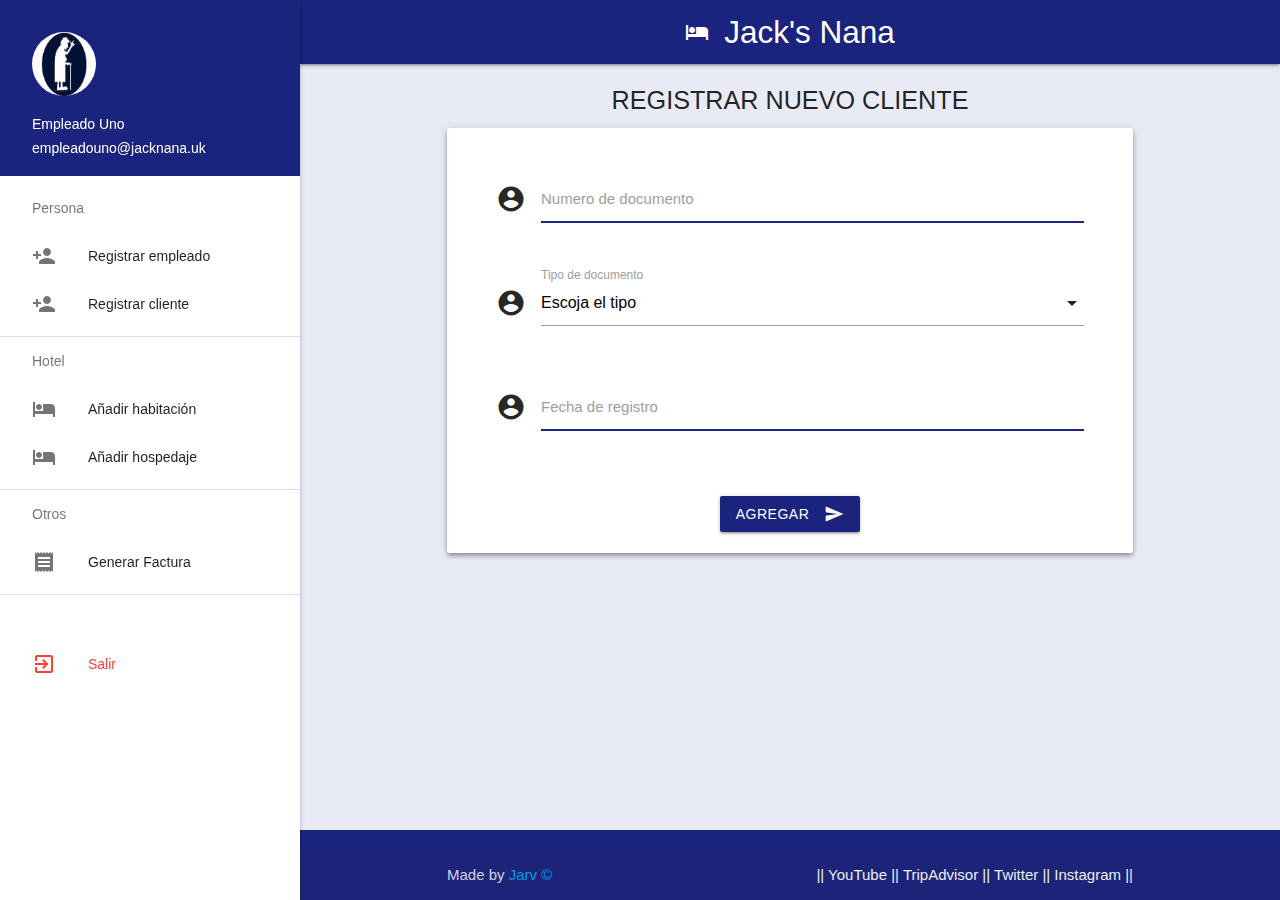
<file: pages/addcliente.html>
<!DOCTYPE html>
<html lang="en">

<head>
    <meta charset="UTF-8">
    <meta http-equiv="Content-Type" content="text/html; charset=UTF-8" />
    <meta name="viewport" content="width=device-width, initial-scale=1.0">
    <meta http-equiv="X-UA-Compatible" content="ie=edge">
    <title>Hotel & Resort | Jack's Nana</title>
    <link rel="shortcut icon" href="https://img.icons8.com/ultraviolet/40/000000/old-woman.png" type="imagex-icon">
    <!--Import Google Icon Font-->
    <link href="https://fonts.googleapis.com/icon?family=Material+Icons" rel="stylesheet">
    <!-- Compiled and minified CSS -->
    <link rel="stylesheet" href="https://cdnjs.cloudflare.com/ajax/libs/materialize/1.0.0/css/materialize.min.css">
    <!--NUESTRO CSS-->
    <link rel="stylesheet" href="/css/style.css">
    <!--JQUERY-->
    <script src="https://ajax.googleapis.com/ajax/libs/jquery/3.4.1/jquery.min.js"></script>
</head>

<body>

    <!--ENCABEZADO-->
    <header id="cabeza-admin">
        <nav class="indigo darken-4" role="navigation">
            <div class="nav-wrapper">
                <a href="" class="brand-logo center truncate"><i class="material-icons">hotel</i>Jack's
                    Nana</a>
                <ul class="right hide-on-med-and-down">

                </ul>
                <a href="/index.html" class="sidenav-trigger right"><i
                        class="material-icons">supervised_user_circle</i></a>
                <a href="#" data-target="sidenav-1" class="left sidenav-trigger hide-on-medium-and-up"><i
                        class="material-icons">menu</i></a>
            </div>
        </nav>
    </header>
    <!--PANEL DE OPCIONES-->
    <ul id="sidenav-1" class="sidenav sidenav-fixed ">
        <li>
            <div class="user-view indigo darken-4">
                <div class="background">
                    <img src="/resources/logo.jpg">
                </div>
                <a href="#user"><img class="circle" src="/resources/logo.jpg"></a>
                <a href="#name"><span class="white-text name">Empleado Uno</span></a>
                <a href="#email"><span class="white-text email">empleadouno@jacknana.uk</span></a>
            </div>
        </li>
        <li><a class="subheader">Persona</a></li>
        <li><a class="waves-effect" href="addempleado.html"><i class="material-icons">person_add</i>Registrar
                empleado</a></li>
        <li><a class="waves-effect" href="addcliente.html"><i class="material-icons">person_add</i>Registrar cliente</a></li>
        <li>
            <div class="divider"></div>
        </li>
        <li><a class="subheader">Hotel</a></li>
        <li><a class="waves-effect" href="#!"><i class="material-icons">hotel</i>Añadir habitación</a></li>
        <li><a class="waves-effect" href="#!"><i class="material-icons">hotel</i>Añadir hospedaje</a></li>
        <li>
            <div class="divider"></div>
        </li>
        <li><a class="subheader">Otros</a></li>
        <li><a class="waves-effect" href="#!"><i class="material-icons">receipt</i>Generar Factura</a></li>
        <li>
            <div class="divider"></div>
        </li>
        <br><br>
        <li><a class="waves-effect red-text" href="#!"><i class="material-icons red-text">exit_to_app</i>Salir</a></li>

    </ul>

    <!--FORMULARIO-->
    <main id="main_admin">
        <h4 class="flow-text center">REGISTRAR NUEVO CLIENTE</h4>
        <div class="container">
            <div class="z-depth-2 card-panel"
                style="padding: 32px 48px 0px 48px; border: 1px solid rgb(255, 255, 255);">
                <form class="col s12">
                    <div class="row">
                        <div class="input-field col s12">
                            <i class="material-icons prefix">account_circle</i>
                            <input name="numdocpersona" id="first_name" type="number" class="validate" required>
                            <label for="first_name">Numero de documento</label>
                        </div>
                    </div>
                    <div class="row">
                        <div class="input-field col s12">
                            <i class="material-icons prefix">account_circle</i>
                            <select name="tipodocum">
                                <option value="" disabled selected>Escoja el tipo</option>
                                <option value="1">Option 1</option>
                                <option value="2">Option 2</option>
                                <option value="3">Option 3</option>
                            </select>
                            <label>Tipo de documento</label>
                        </div>
                    </div>
                    
                    <div class="row">
                        <div class="input-field col s12">
                            <i class="material-icons prefix">account_circle</i>
                            <input name="fechareg" type="text" class="datepicker">
                            <label for="fechareg">Fecha de registro</label>
                        </div>
                    </div>
                    <br>
                    <div class="row center">
                        <button class="btn waves-effect waves-light indigo darken-4 " type="submit" name="action">agregar
                            <i class="material-icons right">send</i>
                        </button>
                    </div>
                </form>
            </div>

        </div>

    </main>

    <!--PIE DE PAGINA-->
    <footer class="page-footer indigo darken-4" id="pie-admin">
        <div class="container">

        </div>
        <div class="footer-copyright">
            <div class="container">
                Made by <a class="gray-text text-lighten-3" href="https://github.com/JesusRed">Jarv © </a>
                <a class="grey-text text-lighten-3 right" href="https://instagram.com/?hl=es-la">| Instagram ||</a>
                <a class="grey-text text-lighten-3 right" href="https://twitter.com">| Twitter |</a>
                <a class="grey-text text-lighten-3 right" href="https://www.tripadvisor.co/">| TripAdvisor |</a>
                <a class="grey-text text-lighten-3 right" href="https://www.youtube.com/feed/subscriptions">|| YouTube
                    |</a>
            </div>
        </div>
    </footer>

    <!--JQUERY-->
    <script src="https://ajax.googleapis.com/ajax/libs/jquery/3.4.1/jquery.min.js"></script>
    <!-- Compiled and minified JavaScript -->
    <script src="https://cdnjs.cloudflare.com/ajax/libs/materialize/1.0.0/js/materialize.min.js"></script>
    <!--NUESTRO JS-->
    <script src="/js/init.js"></script>
</body>

</html>
</file>
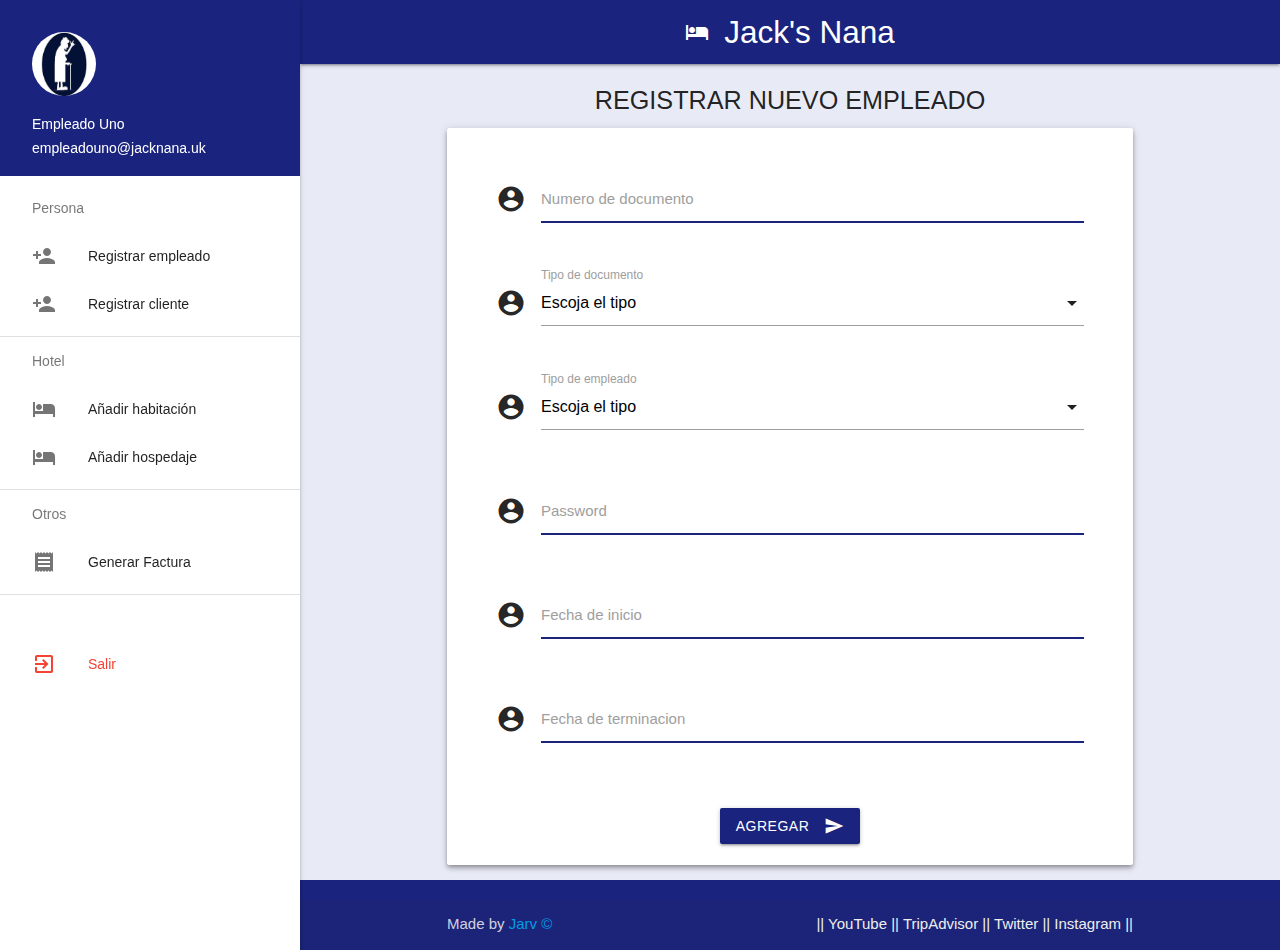
<file: pages/addempleado.html>
<!DOCTYPE html>
<html lang="en">

<head>
    <meta charset="UTF-8">
    <meta http-equiv="Content-Type" content="text/html; charset=UTF-8" />
    <meta name="viewport" content="width=device-width, initial-scale=1.0">
    <meta http-equiv="X-UA-Compatible" content="ie=edge">
    <title>Hotel & Resort | Jack's Nana</title>
    <link rel="shortcut icon" href="https://img.icons8.com/ultraviolet/40/000000/old-woman.png" type="imagex-icon">
    <!--Import Google Icon Font-->
    <link href="https://fonts.googleapis.com/icon?family=Material+Icons" rel="stylesheet">
    <!-- Compiled and minified CSS -->
    <link rel="stylesheet" href="https://cdnjs.cloudflare.com/ajax/libs/materialize/1.0.0/css/materialize.min.css">
    <!--NUESTRO CSS-->
    <link rel="stylesheet" href="/css/style.css">
    <!--JQUERY-->
    <script src="https://ajax.googleapis.com/ajax/libs/jquery/3.4.1/jquery.min.js"></script>
</head>

<body>

    <!--ENCABEZADO-->
    <header id="cabeza-admin">
        <nav class="indigo darken-4" role="navigation">
            <div class="nav-wrapper">
                <a href="" class="brand-logo center truncate"><i class="material-icons">hotel</i>Jack's
                    Nana</a>
                <ul class="right hide-on-med-and-down">

                </ul>
                <a href="/index.html" class="sidenav-trigger right"><i
                        class="material-icons">supervised_user_circle</i></a>
                <a href="#" data-target="sidenav-1" class="left sidenav-trigger hide-on-medium-and-up"><i
                        class="material-icons">menu</i></a>
            </div>
        </nav>
    </header>
    <!--PANEL DE OPCIONES-->
    <ul id="sidenav-1" class="sidenav sidenav-fixed ">
        <li>
            <div class="user-view indigo darken-4">
                <div class="background">
                    <img src="/resources/logo.jpg">
                </div>
                <a href="#user"><img class="circle" src="/resources/logo.jpg"></a>
                <a href="#name"><span class="white-text name">Empleado Uno</span></a>
                <a href="#email"><span class="white-text email">empleadouno@jacknana.uk</span></a>
            </div>
        </li>
        <li><a class="subheader">Persona</a></li>
        <li><a class="waves-effect" href="addempleado.html"><i class="material-icons">person_add</i>Registrar
                empleado</a></li>
        <li><a class="waves-effect" href="addcliente.html"><i class="material-icons">person_add</i>Registrar cliente</a>
        </li>
        <li>
            <div class="divider"></div>
        </li>
        <li><a class="subheader">Hotel</a></li>
        <li><a class="waves-effect" href="addhabita.html"><i class="material-icons">hotel</i>Añadir habitación</a></li>
        <li><a class="waves-effect" href="addhosped.html"><i class="material-icons">hotel</i>Añadir hospedaje</a></li>
        <li>
            <div class="divider"></div>
        </li>
        <li><a class="subheader">Otros</a></li>
        <li><a class="waves-effect" href="factura.html"><i class="material-icons">receipt</i>Generar Factura</a></li>
        <li>
            <div class="divider"></div>
        </li>
        <br><br>
        <li><a class="waves-effect red-text" href="/index.html"><i
                    class="material-icons red-text">exit_to_app</i>Salir</a></li>
    </ul>

    <!--FORMULARIO-->
    <main id="main_admin">
        <h4 class="flow-text center">REGISTRAR NUEVO EMPLEADO</h4>
        <div class="container">
            <div class="z-depth-2 card-panel"
                style="padding: 32px 48px 0px 48px; border: 1px solid rgb(255, 255, 255);">
                <form class="col s12">
                    <div class="row">
                        <div class="input-field col s12">
                            <i class="material-icons prefix">account_circle</i>
                            <input name="numdocpersona" type="number" class="validate" required>
                            <label for="numdocum">Numero de documento</label>
                        </div>
                    </div>
                    <div class="row">
                        <div class="input-field col s12">
                            <i class="material-icons prefix">account_circle</i>
                            <select name="tipodocum">
                                <option value="" disabled selected>Escoja el tipo</option>
                                <option value="1">Option 1</option>
                                <option value="2">Option 2</option>
                                <option value="3">Option 3</option>
                            </select>
                            <label>Tipo de documento</label>
                        </div>
                    </div>
                    <div class="row">
                        <div class="input-field col s12">
                            <i class="material-icons prefix">account_circle</i>
                            <select name="tipoemple">
                                <option value="" disabled selected>Escoja el tipo</option>
                                <option value="1">Option 1</option>
                                <option value="2">Option 2</option>
                                <option value="3">Option 3</option>
                            </select>
                            <label>Tipo de empleado</label>
                        </div>
                    </div>
                    <div class="row">
                        <div class="input-field col s12">
                            <i class="material-icons prefix">account_circle</i>
                            <input name="contrasena" type="password" class="validate" required>
                            <label for="contrasena">Password</label>
                        </div>
                    </div>
                    <div class="row">
                        <div class="input-field col s12">
                            <i class="material-icons prefix">account_circle</i>
                            <input name="fechaini" type="text" class="datepicker">
                            <label for="fechaini">Fecha de inicio</label>
                        </div>
                    </div>
                    <div class="row">
                        <div class="input-field col s12">
                            <i class="material-icons prefix">account_circle</i>
                            <input name="fechafin" type="text" class="datepicker">
                            <label for="fechafin">Fecha de terminacion</label>
                        </div>
                    </div>
                    <br>
                    <div class="row center">
                        <button class="btn waves-effect waves-light indigo darken-4 " type="submit"
                            name="action">agregar
                            <i class="material-icons right">send</i>
                        </button>
                    </div>
                </form>
            </div>

        </div>

    </main>

    <!--PIE DE PAGINA-->
    <footer class="page-footer indigo darken-4" id="pie-admin">
        <div class="container">

        </div>
        <div class="footer-copyright">
            <div class="container">
                Made by <a class="gray-text text-lighten-3" href="https://github.com/JesusRed">Jarv © </a>
                <a class="grey-text text-lighten-3 right" href="https://instagram.com/?hl=es-la">| Instagram ||</a>
                <a class="grey-text text-lighten-3 right" href="https://twitter.com">| Twitter |</a>
                <a class="grey-text text-lighten-3 right" href="https://www.tripadvisor.co/">| TripAdvisor |</a>
                <a class="grey-text text-lighten-3 right" href="https://www.youtube.com/feed/subscriptions">|| YouTube
                    |</a>
            </div>
        </div>
    </footer>

    <!--JQUERY-->
    <script src="https://ajax.googleapis.com/ajax/libs/jquery/3.4.1/jquery.min.js"></script>
    <!-- Compiled and minified JavaScript -->
    <script src="https://cdnjs.cloudflare.com/ajax/libs/materialize/1.0.0/js/materialize.min.js"></script>
    <!--NUESTRO JS-->
    <script src="/js/init.js"></script>
</body>

</html>
</file>
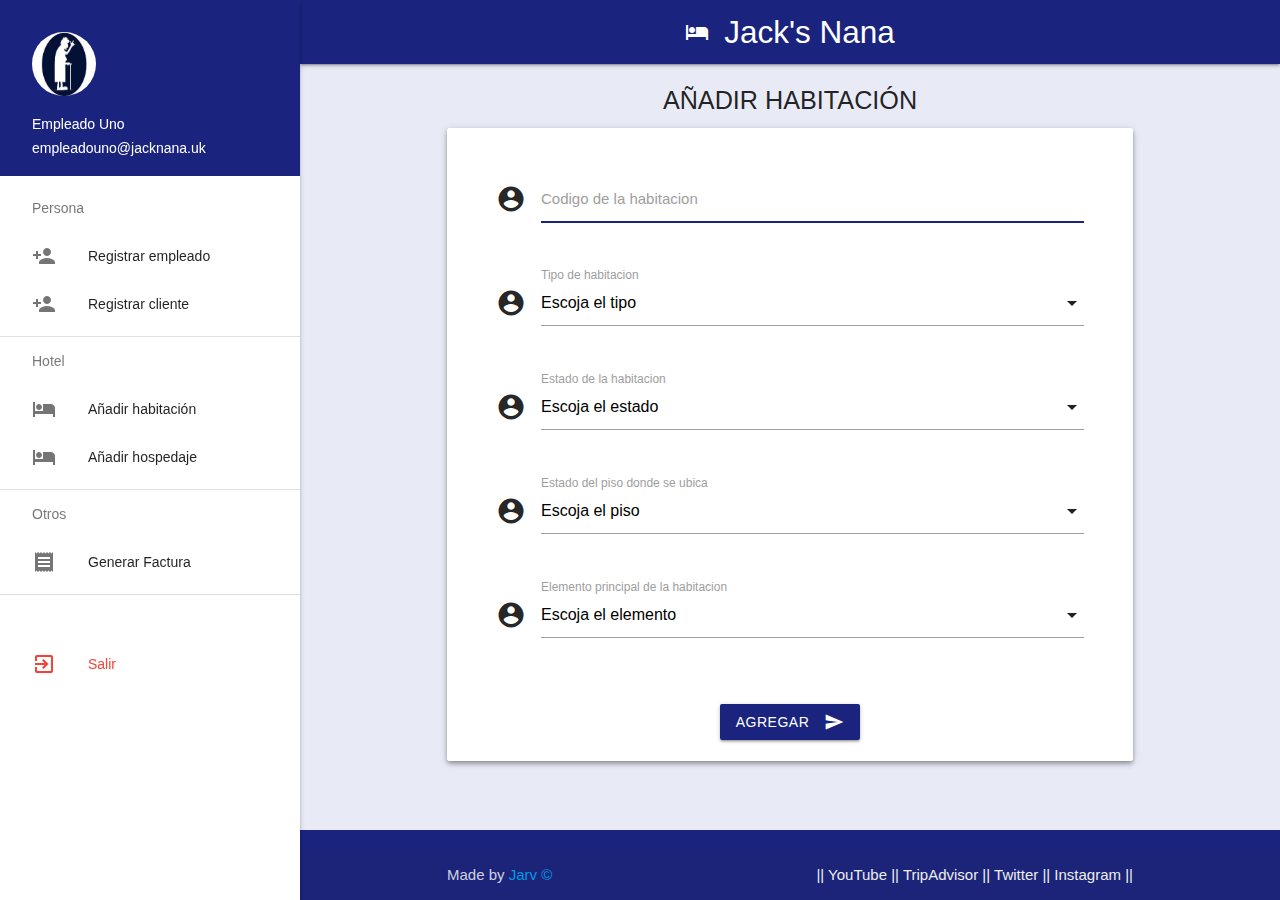
<file: pages/addhabita.html>
<!DOCTYPE html>
<html lang="en">

<head>
    <meta charset="UTF-8">
    <meta http-equiv="Content-Type" content="text/html; charset=UTF-8" />
    <meta name="viewport" content="width=device-width, initial-scale=1.0">
    <meta http-equiv="X-UA-Compatible" content="ie=edge">
    <title>Hotel & Resort | Jack's Nana</title>
    <link rel="shortcut icon" href="https://img.icons8.com/ultraviolet/40/000000/old-woman.png" type="imagex-icon">
    <!--Import Google Icon Font-->
    <link href="https://fonts.googleapis.com/icon?family=Material+Icons" rel="stylesheet">
    <!-- Compiled and minified CSS -->
    <link rel="stylesheet" href="https://cdnjs.cloudflare.com/ajax/libs/materialize/1.0.0/css/materialize.min.css">
    <!--NUESTRO CSS-->
    <link rel="stylesheet" href="/css/style.css">
    <!--JQUERY-->
    <script src="https://ajax.googleapis.com/ajax/libs/jquery/3.4.1/jquery.min.js"></script>
</head>

<body>

    <!--ENCABEZADO-->
    <header id="cabeza-admin">
        <nav class="indigo darken-4" role="navigation">
            <div class="nav-wrapper">
                <a href="" class="brand-logo center truncate"><i class="material-icons">hotel</i>Jack's
                    Nana</a>
                <ul class="right hide-on-med-and-down">

                </ul>
                <a href="/index.html" class="sidenav-trigger right"><i
                        class="material-icons">supervised_user_circle</i></a>
                <a href="#" data-target="sidenav-1" class="left sidenav-trigger hide-on-medium-and-up"><i
                        class="material-icons">menu</i></a>
            </div>
        </nav>
    </header>
    <!--PANEL DE OPCIONES-->
    <ul id="sidenav-1" class="sidenav sidenav-fixed ">
        <li>
            <div class="user-view indigo darken-4">
                <div class="background">
                    <img src="/resources/logo.jpg">
                </div>
                <a href="#user"><img class="circle" src="/resources/logo.jpg"></a>
                <a href="#name"><span class="white-text name">Empleado Uno</span></a>
                <a href="#email"><span class="white-text email">empleadouno@jacknana.uk</span></a>
            </div>
        </li>
        <li><a class="subheader">Persona</a></li>
        <li><a class="waves-effect" href="addempleado.html"><i class="material-icons">person_add</i>Registrar
                empleado</a></li>
        <li><a class="waves-effect" href="addcliente.html"><i class="material-icons">person_add</i>Registrar cliente</a>
        </li>
        <li>
            <div class="divider"></div>
        </li>
        <li><a class="subheader">Hotel</a></li>
        <li><a class="waves-effect" href="addhabita.html"><i class="material-icons">hotel</i>Añadir habitación</a></li>
        <li><a class="waves-effect" href="addhosped.html"><i class="material-icons">hotel</i>Añadir hospedaje</a></li>
        <li>
            <div class="divider"></div>
        </li>
        <li><a class="subheader">Otros</a></li>
        <li><a class="waves-effect" href="factura.html"><i class="material-icons">receipt</i>Generar Factura</a></li>
        <li>
            <div class="divider"></div>
        </li>
        <br><br>
        <li><a class="waves-effect red-text" href="/index.html"><i
                    class="material-icons red-text">exit_to_app</i>Salir</a></li>

    </ul>

    <!--FORMULARIO-->
    <main id="main_admin">
        <h4 class="flow-text center">AÑADIR HABITACIÓN</h4>
        <div class="container">
            <div class="z-depth-2 card-panel"
                style="padding: 32px 48px 0px 48px; border: 1px solid rgb(255, 255, 255);">
                <form class="col s12">
                    <div class="row">
                        <div class="input-field col s12">
                            <i class="material-icons prefix">account_circle</i>
                            <input name="idhabit" type="text" class="validate" required>
                            <label for="idhabit">Codigo de la habitacion</label>
                        </div>
                    </div>
                    <div class="row">
                        <div class="input-field col s12">
                            <i class="material-icons prefix">account_circle</i>
                            <select name="tipohabit">
                                <option value="" disabled selected>Escoja el tipo</option>
                                <option value="1">Option 1</option>
                                <option value="2">Option 2</option>
                                <option value="3">Option 3</option>
                            </select>
                            <label>Tipo de habitacion</label>
                        </div>
                    </div>
                    <div class="row">
                        <div class="input-field col s12">
                            <i class="material-icons prefix">account_circle</i>
                            <select name="estadohabi">
                                <option value="" disabled selected>Escoja el estado</option>
                                <option value="1">Option 1</option>
                                <option value="2">Option 2</option>
                                <option value="3">Option 3</option>
                            </select>
                            <label>Estado de la habitacion</label>
                        </div>
                    </div>
                    <div class="row">
                        <div class="input-field col s12">
                            <i class="material-icons prefix">account_circle</i>
                            <select name="piso">
                                <option value="" disabled selected>Escoja el piso</option>
                                <option value="1">Option 1</option>
                                <option value="2">Option 2</option>
                                <option value="3">Option 3</option>
                            </select>
                            <label>Estado del piso donde se ubica</label>
                        </div>
                    </div>
                    <div class="row">
                        <div class="input-field col s12">
                            <i class="material-icons prefix">account_circle</i>
                            <select name="idelemento">
                                <option value="" disabled selected>Escoja el elemento</option>
                                <option value="1">Option 1</option>
                                <option value="2">Option 2</option>
                                <option value="3">Option 3</option>
                            </select>
                            <label>Elemento principal de la habitacion</label>
                        </div>
                    </div>
                    <br>
                    <div class="row center">
                        <button class="btn waves-effect waves-light indigo darken-4 " type="submit"
                            name="action">agregar
                            <i class="material-icons right">send</i>
                        </button>
                    </div>
                </form>
            </div>

        </div>

    </main>

    <!--PIE DE PAGINA-->
    <footer class="page-footer indigo darken-4" id="pie-admin">
        <div class="container">

        </div>
        <div class="footer-copyright">
            <div class="container">
                Made by <a class="gray-text text-lighten-3" href="https://github.com/JesusRed">Jarv © </a>
                <a class="grey-text text-lighten-3 right" href="https://instagram.com/?hl=es-la">| Instagram ||</a>
                <a class="grey-text text-lighten-3 right" href="https://twitter.com">| Twitter |</a>
                <a class="grey-text text-lighten-3 right" href="https://www.tripadvisor.co/">| TripAdvisor |</a>
                <a class="grey-text text-lighten-3 right" href="https://www.youtube.com/feed/subscriptions">|| YouTube
                    |</a>
            </div>
        </div>
    </footer>

    <!--JQUERY-->
    <script src="https://ajax.googleapis.com/ajax/libs/jquery/3.4.1/jquery.min.js"></script>
    <!-- Compiled and minified JavaScript -->
    <script src="https://cdnjs.cloudflare.com/ajax/libs/materialize/1.0.0/js/materialize.min.js"></script>
    <!--NUESTRO JS-->
    <script src="/js/init.js"></script>
</body>

</html>
</file>
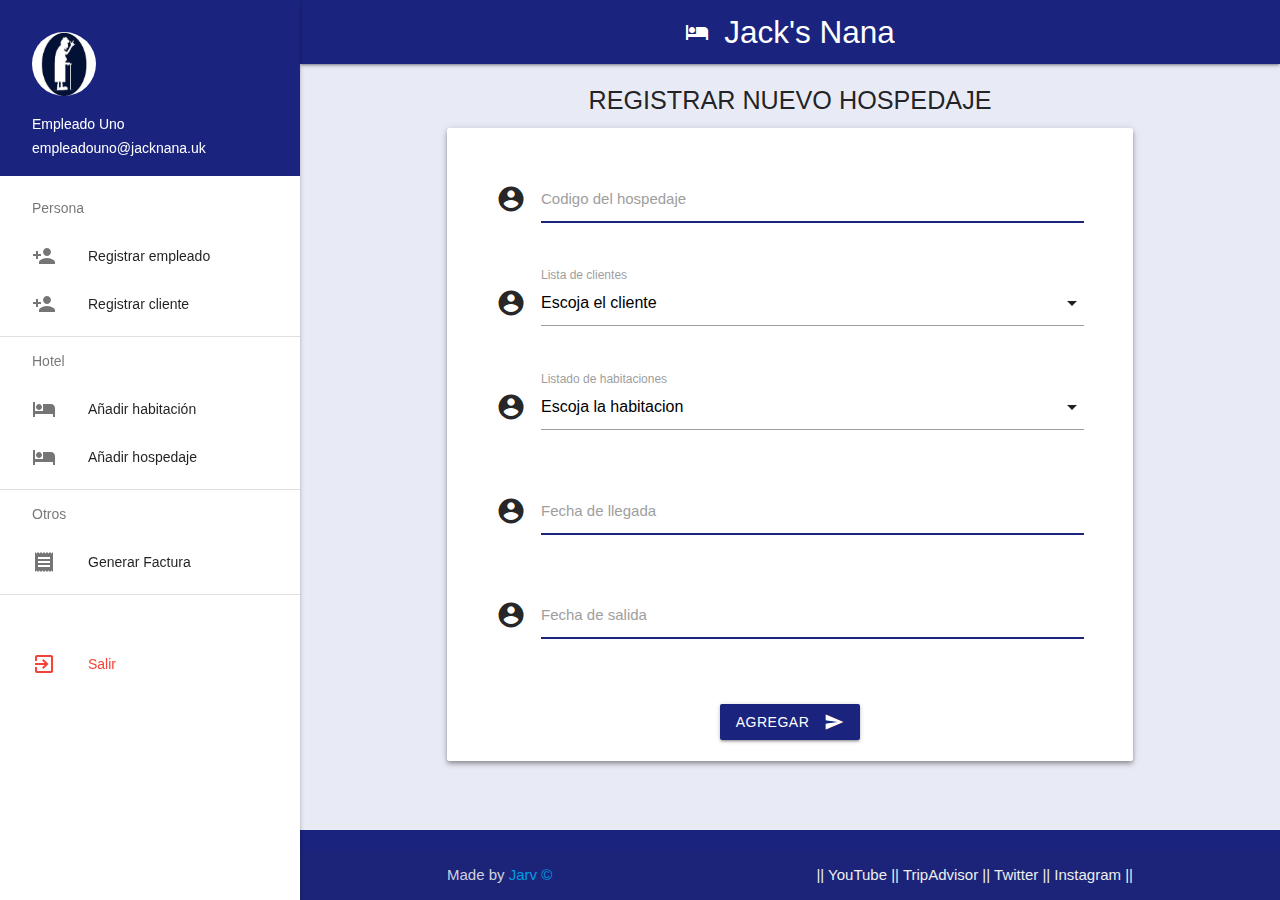
<file: pages/addhosped.html>
<!DOCTYPE html>
<html lang="en">

<head>
    <meta charset="UTF-8">
    <meta http-equiv="Content-Type" content="text/html; charset=UTF-8" />
    <meta name="viewport" content="width=device-width, initial-scale=1.0">
    <meta http-equiv="X-UA-Compatible" content="ie=edge">
    <title>Hotel & Resort | Jack's Nana</title>
    <link rel="shortcut icon" href="https://img.icons8.com/ultraviolet/40/000000/old-woman.png" type="imagex-icon">
    <!--Import Google Icon Font-->
    <link href="https://fonts.googleapis.com/icon?family=Material+Icons" rel="stylesheet">
    <!-- Compiled and minified CSS -->
    <link rel="stylesheet" href="https://cdnjs.cloudflare.com/ajax/libs/materialize/1.0.0/css/materialize.min.css">
    <!--NUESTRO CSS-->
    <link rel="stylesheet" href="/css/style.css">
    <!--JQUERY-->
    <script src="https://ajax.googleapis.com/ajax/libs/jquery/3.4.1/jquery.min.js"></script>
</head>

<body>

    <!--ENCABEZADO-->
    <header id="cabeza-admin">
        <nav class="indigo darken-4" role="navigation">
            <div class="nav-wrapper">
                <a href="" class="brand-logo center truncate"><i class="material-icons">hotel</i>Jack's
                    Nana</a>
                <ul class="right hide-on-med-and-down">

                </ul>
                <a href="/index.html" class="sidenav-trigger right"><i
                        class="material-icons">supervised_user_circle</i></a>
                <a href="#" data-target="sidenav-1" class="left sidenav-trigger hide-on-medium-and-up"><i
                        class="material-icons">menu</i></a>
            </div>
        </nav>
    </header>
    <!--PANEL DE OPCIONES-->
    <ul id="sidenav-1" class="sidenav sidenav-fixed ">
        <li>
            <div class="user-view indigo darken-4">
                <div class="background">
                    <img src="/resources/logo.jpg">
                </div>
                <a href="#user"><img class="circle" src="/resources/logo.jpg"></a>
                <a href="#name"><span class="white-text name">Empleado Uno</span></a>
                <a href="#email"><span class="white-text email">empleadouno@jacknana.uk</span></a>
            </div>
        </li>
        <li><a class="subheader">Persona</a></li>
        <li><a class="waves-effect" href="addempleado.html"><i class="material-icons">person_add</i>Registrar
                empleado</a></li>
        <li><a class="waves-effect" href="addcliente.html"><i class="material-icons">person_add</i>Registrar cliente</a>
        </li>
        <li>
            <div class="divider"></div>
        </li>
        <li><a class="subheader">Hotel</a></li>
        <li><a class="waves-effect" href="addhabita.html"><i class="material-icons">hotel</i>Añadir habitación</a></li>
        <li><a class="waves-effect" href="addhosped.html"><i class="material-icons">hotel</i>Añadir hospedaje</a></li>
        <li>
            <div class="divider"></div>
        </li>
        <li><a class="subheader">Otros</a></li>
        <li><a class="waves-effect" href="factura.html"><i class="material-icons">receipt</i>Generar Factura</a></li>
        <li>
            <div class="divider"></div>
        </li>
        <br><br>
        <li><a class="waves-effect red-text" href="/index.html"><i
                    class="material-icons red-text">exit_to_app</i>Salir</a></li>

    </ul>

    <!--FORMULARIO-->
    <main id="main_admin">
        <h4 class="flow-text center">REGISTRAR NUEVO HOSPEDAJE</h4>
        <div class="container">
            <div class="z-depth-2 card-panel"
                style="padding: 32px 48px 0px 48px; border: 1px solid rgb(255, 255, 255);">
                <form class="col s12">
                    <div class="row">
                        <div class="input-field col s12">
                            <i class="material-icons prefix">account_circle</i>
                            <input name="idhosped" type="text" class="validate" required>
                            <label for="idhosped">Codigo del hospedaje</label>
                        </div>
                    </div>
                    <div class="row">
                        <div class="input-field col s12">
                            <i class="material-icons prefix">account_circle</i>
                            <select name="cliente">
                                <option value="" disabled selected>Escoja el cliente</option>
                                <option value="1">Option 1</option>
                                <option value="2">Option 2</option>
                                <option value="3">Option 3</option>
                            </select>
                            <label>Lista de clientes</label>
                        </div>
                    </div>
                    <div class="row">
                        <div class="input-field col s12">
                            <i class="material-icons prefix">account_circle</i>
                            <select name="estadohabi">
                                <option value="" disabled selected>Escoja la habitacion</option>
                                <option value="1">Option 1</option>
                                <option value="2">Option 2</option>
                                <option value="3">Option 3</option>
                            </select>
                            <label>Listado de habitaciones</label>
                        </div>
                    </div>
                    <div class="row">
                        <div class="input-field col s12">
                            <i class="material-icons prefix">account_circle</i>
                            <input name="fechaini" type="text" class="datepicker">
                            <label for="fechafin">Fecha de llegada</label>
                        </div>
                    </div>
                    <div class="row">
                        <div class="input-field col s12">
                            <i class="material-icons prefix">account_circle</i>
                            <input name="fechafin" type="text" class="datepicker">
                            <label for="fechafin">Fecha de salida</label>
                        </div>
                    </div>
                    <br>
                    <div class="row center">
                        <button class="btn waves-effect waves-light indigo darken-4 " type="submit"
                            name="action">agregar
                            <i class="material-icons right">send</i>
                        </button>
                    </div>
                </form>
            </div>

        </div>

    </main>

    <!--PIE DE PAGINA-->
    <footer class="page-footer indigo darken-4" id="pie-admin">
        <div class="container">

        </div>
        <div class="footer-copyright">
            <div class="container">
                Made by <a class="gray-text text-lighten-3" href="https://github.com/JesusRed">Jarv © </a>
                <a class="grey-text text-lighten-3 right" href="https://instagram.com/?hl=es-la">| Instagram ||</a>
                <a class="grey-text text-lighten-3 right" href="https://twitter.com">| Twitter |</a>
                <a class="grey-text text-lighten-3 right" href="https://www.tripadvisor.co/">| TripAdvisor |</a>
                <a class="grey-text text-lighten-3 right" href="https://www.youtube.com/feed/subscriptions">|| YouTube
                    |</a>
            </div>
        </div>
    </footer>

    <!--JQUERY-->
    <script src="https://ajax.googleapis.com/ajax/libs/jquery/3.4.1/jquery.min.js"></script>
    <!-- Compiled and minified JavaScript -->
    <script src="https://cdnjs.cloudflare.com/ajax/libs/materialize/1.0.0/js/materialize.min.js"></script>
    <!--NUESTRO JS-->
    <script src="/js/init.js"></script>
</body>

</html>
</file>
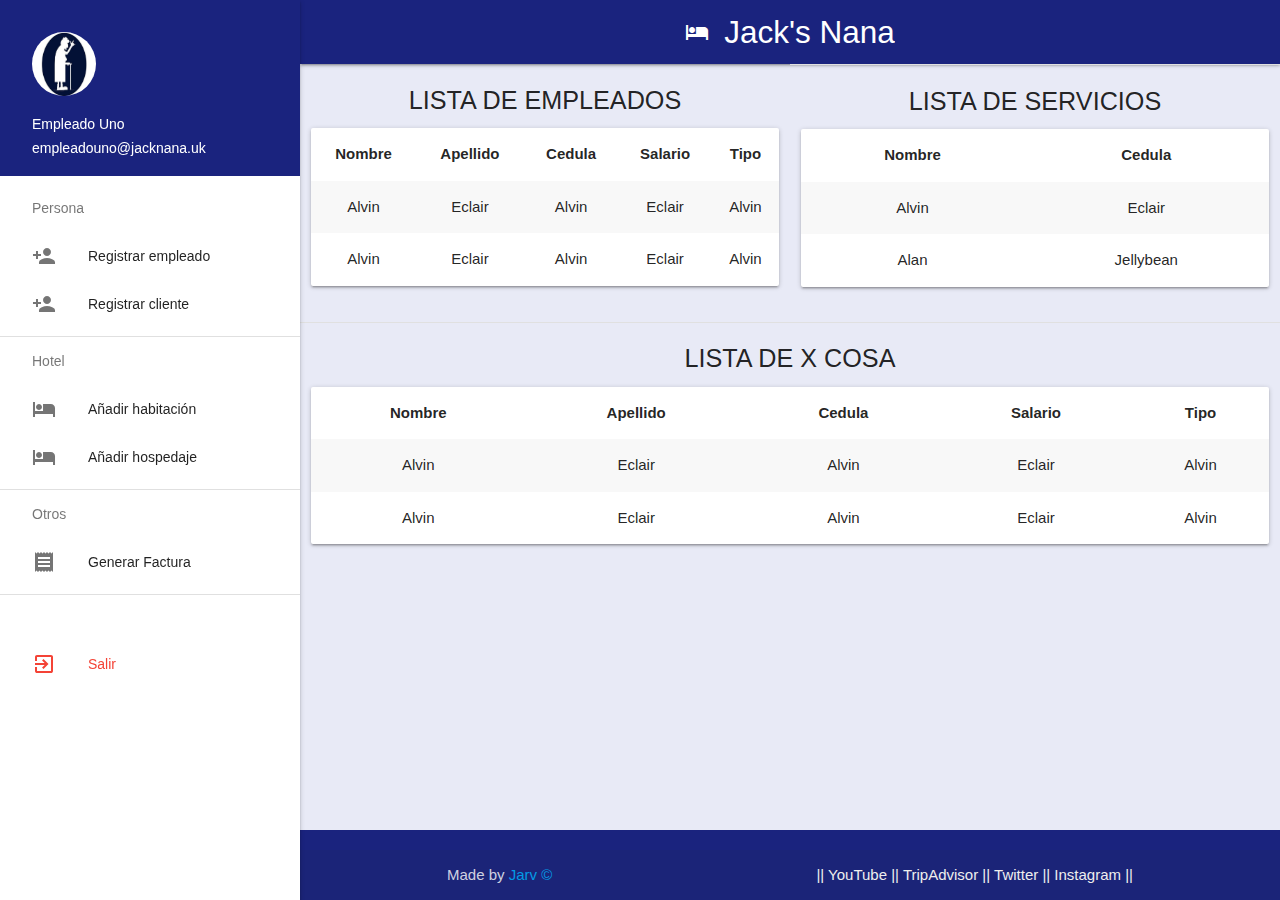
<file: pages/admin.html>
<!DOCTYPE html>
<html lang="en">

<head>
    <meta charset="UTF-8">
    <meta http-equiv="Content-Type" content="text/html; charset=UTF-8" />
    <meta name="viewport" content="width=device-width, initial-scale=1.0">
    <meta http-equiv="X-UA-Compatible" content="ie=edge">
    <title>Hotel & Resort | Jack's Nana</title>
    <link rel="shortcut icon" href="https://img.icons8.com/ultraviolet/40/000000/old-woman.png" type="imagex-icon">
    <!--Import Google Icon Font-->
    <link href="https://fonts.googleapis.com/icon?family=Material+Icons" rel="stylesheet">
    <!-- Compiled and minified CSS -->
    <link rel="stylesheet" href="https://cdnjs.cloudflare.com/ajax/libs/materialize/1.0.0/css/materialize.min.css">
    <!--NUESTRO CSS-->
    <link rel="stylesheet" href="/css/style.css">
    <!--JQUERY-->
    <script src="https://ajax.googleapis.com/ajax/libs/jquery/3.4.1/jquery.min.js"></script>
</head>

<body>

    <!--ENCABEZADO-->
    <header id="cabeza-admin">
        <nav class="indigo darken-4" role="navigation">
            <div class="nav-wrapper">
                <a href="" class="brand-logo center truncate"><i class="material-icons">hotel</i>Jack's
                    Nana</a>
                <ul class="right hide-on-med-and-down">

                </ul>
                <a href="/index.html" class="sidenav-trigger right"><i
                        class="material-icons">supervised_user_circle</i></a>
                <a href="#" data-target="sidenav-1" class="left sidenav-trigger hide-on-medium-and-up"><i
                        class="material-icons">menu</i></a>
            </div>
        </nav>
    </header>
    <!--PANEL DE OPCIONES-->
    <ul id="sidenav-1" class="sidenav sidenav-fixed ">
        <li>
            <div class="user-view indigo darken-4">
                <div class="background">
                    <img src="/resources/logo.jpg">
                </div>
                <a href="#user"><img class="circle" src="/resources/logo.jpg"></a>
                <a href="#name"><span class="white-text name">Empleado Uno</span></a>
                <a href="#email"><span class="white-text email">empleadouno@jacknana.uk</span></a>
            </div>
        </li>
        <li><a class="subheader">Persona</a></li>
        <li><a class="waves-effect" href="addempleado.html"><i class="material-icons">person_add</i>Registrar
                empleado</a></li>
        <li><a class="waves-effect" href="addcliente.html"><i class="material-icons">person_add</i>Registrar cliente</a>
        </li>
        <li>
            <div class="divider"></div>
        </li>
        <li><a class="subheader">Hotel</a></li>
        <li><a class="waves-effect" href="addhabita.html"><i class="material-icons">hotel</i>Añadir habitación</a></li>
        <li><a class="waves-effect" href="addhosped.html"><i class="material-icons">hotel</i>Añadir hospedaje</a></li>
        <li>
            <div class="divider"></div>
        </li>
        <li><a class="subheader">Otros</a></li>
        <li><a class="waves-effect" href="factura.html"><i class="material-icons">receipt</i>Generar Factura</a></li>
        <li>
            <div class="divider"></div>
        </li>
        <br><br>
        <li><a class="waves-effect red-text" href="/index.html"><i
                    class="material-icons red-text">exit_to_app</i>Salir</a></li>
    </ul>

    <!--TABLAS Y LISTAS-->
    <main id="main_admin">
        <div class="row">
            <div class="col s12 l6">
                <h4 class="center-align flow-text">LISTA DE EMPLEADOS</h4>
                <div class="card">
                    <table class="striped centered highlight">
                        <thead>
                            <tr>
                                <th>Nombre</th>
                                <th>Apellido</th>
                                <th>Cedula</th>
                                <th>Salario</th>
                                <th>Tipo</th>

                            </tr>
                        </thead>

                        <tbody>
                            <tr>
                                <td>Alvin</td>
                                <td>Eclair</td>
                                <td>Alvin</td>
                                <td>Eclair</td>
                                <td>Alvin</td>
                            </tr>
                            <tr>
                                <td>Alvin</td>
                                <td>Eclair</td>
                                <td>Alvin</td>
                                <td>Eclair</td>
                                <td>Alvin</td>
                            </tr>

                        </tbody>
                    </table>
                </div>
            </div>
            <div class="divider"></div>
            <div class="col s12 l6">
                <h4 class="center-align flow-text">LISTA DE SERVICIOS</h4>
                <div class="card">
                    <table class="striped centered highlight">
                        <thead>
                            <tr>
                                <th>Nombre</th>
                                <th>Cedula</th>

                            </tr>
                        </thead>

                        <tbody>
                            <tr>
                                <td>Alvin</td>
                                <td>Eclair</td>

                            </tr>
                            <tr>
                                <td>Alan</td>
                                <td>Jellybean</td>

                            </tr>

                        </tbody>
                    </table>
                </div>
            </div>
        </div>
        <div class="divider">

        </div>
        <div class="row">
            <div class="col s12 l12">
                <h4 class="center-align flow-text">LISTA DE X COSA</h4>
                <div class="card">
                    <table class="striped centered highlight">
                        <thead>
                            <tr>
                                <th>Nombre</th>
                                <th>Apellido</th>
                                <th>Cedula</th>
                                <th>Salario</th>
                                <th>Tipo</th>

                            </tr>
                        </thead>

                        <tbody>
                            <tr>
                                <td>Alvin</td>
                                <td>Eclair</td>
                                <td>Alvin</td>
                                <td>Eclair</td>
                                <td>Alvin</td>
                            </tr>
                            <tr>
                                <td>Alvin</td>
                                <td>Eclair</td>
                                <td>Alvin</td>
                                <td>Eclair</td>
                                <td>Alvin</td>
                            </tr>

                        </tbody>
                    </table>
                </div>
            </div>
        </div>
    </main>

    <!--PIE DE PAGINA-->
    <footer class="page-footer indigo darken-4" id="pie-admin">
        <div class="container">

        </div>
        <div class="footer-copyright">
            <div class="container">
                Made by <a class="gray-text text-lighten-3" href="https://github.com/JesusRed">Jarv © </a>
                <a class="grey-text text-lighten-3 right" href="https://instagram.com/?hl=es-la">| Instagram ||</a>
                <a class="grey-text text-lighten-3 right" href="https://twitter.com">| Twitter |</a>
                <a class="grey-text text-lighten-3 right" href="https://www.tripadvisor.co/">| TripAdvisor |</a>
                <a class="grey-text text-lighten-3 right" href="https://www.youtube.com/feed/subscriptions">|| YouTube
                    |</a>
            </div>
        </div>
    </footer>


    <!--JQUERY-->
    <script src="https://ajax.googleapis.com/ajax/libs/jquery/3.4.1/jquery.min.js"></script>
    <!-- Compiled and minified JavaScript -->
    <script src="https://cdnjs.cloudflare.com/ajax/libs/materialize/1.0.0/js/materialize.min.js"></script>
    <!--NUESTRO JS-->
    <script src="/js/init.js"></script>
</body>

</html>
</file>
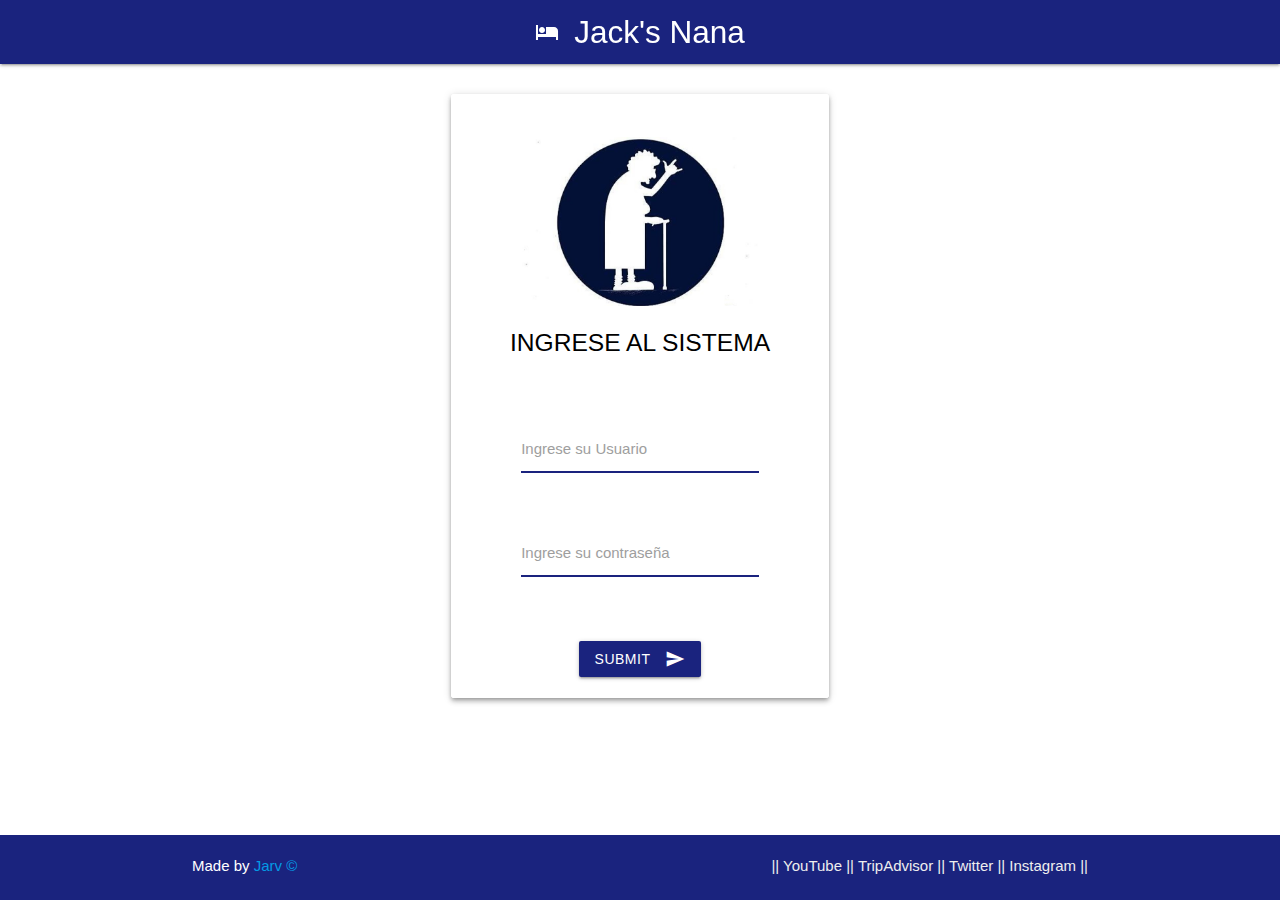
<file: pages/login.html>
<!DOCTYPE html>
<html lang="en">

<head>
    <meta charset="UTF-8">
    <meta http-equiv="Content-Type" content="text/html; charset=UTF-8" />
    <meta name="viewport" content="width=device-width, initial-scale=1.0">
    <meta http-equiv="X-UA-Compatible" content="ie=edge">
    <title>Hotel & Resort | Jack's Nana</title>
    <link rel="shortcut icon" href="https://img.icons8.com/ultraviolet/40/000000/old-woman.png" type="imagex-icon">
    <!--Import Google Icon Font-->
    <link href="https://fonts.googleapis.com/icon?family=Material+Icons" rel="stylesheet">
    <!-- Compiled and minified CSS -->
    <link rel="stylesheet" href="https://cdnjs.cloudflare.com/ajax/libs/materialize/1.0.0/css/materialize.min.css">
    <!--NUESTRO CSS-->
    <link rel="stylesheet" href="/css/style.css">
    <!--JQUERY-->
    <script src="https://ajax.googleapis.com/ajax/libs/jquery/3.4.1/jquery.min.js"></script>
</head>

<body id="body_login">
    <!--ENCABEZADO-->
    <header>
        <div class="navbar-fixed">
            <nav class="indigo darken-4" role="navigation">
                <div class="nav-wrapper container">
                    <a href="index.html" class="brand-logo center truncate"><i class="material-icons">hotel</i>Jack's
                        Nana</a>
                </div>
            </nav>
        </div>
    </header>


    <main id="main_login">
        <div class="center-align">
            <br>
            <div class="container">
                <div class="z-depth-2 card-panel hoverable row"
                    style="display: inline-block; padding: 42px 58px 0px 58px; border: 1px solid rgb(255, 255, 255);">
                    <img class="responsive-img" style="width: 240px;" src="/resources/logo.jpg" />
                    <h5 class="center-align black-text">INGRESE AL SISTEMA</h5>
                    <br><br>
                    <form class="col s12" method="post" action="admin.html">
                        <div class="row">
                            <div class="input-field col s12">
                                <input id="first_name" type="text" class="validate">
                                <label for="first_name">Ingrese su Usuario</label>
                            </div>
                        </div>
                        <div class='row'>
                            <div class='input-field col s12'>
                                <input class='validate' type='password' name='password' id='password' />
                                <label for='password'>Ingrese su contraseña</label>
                            </div>

                        </div>

                        <br>
                        <div class="row">
                            <button class="btn waves-effect waves-light indigo darken-4" type="submit"
                                name="action">Submit
                                <i class="material-icons right">send</i>
                            </button>
                        </div>
                    </form>
                </div>
            </div>

        </div>

        <div class="section"></div>
    </main>

    <footer class="page-footer indigo darken-4" id="pie-login">
        <div class="container">
            Made by <a class="gray-text text-lighten-3" href="https://github.com/JesusRed">Jarv © </a>
            <a class="grey-text text-lighten-3 right" href="https://instagram.com/?hl=es-la">| Instagram ||</a>
            <a class="grey-text text-lighten-3 right" href="https://twitter.com">| Twitter |</a>
            <a class="grey-text text-lighten-3 right" href="https://www.tripadvisor.co/">| TripAdvisor |</a>
            <a class="grey-text text-lighten-3 right" href="https://www.youtube.com/feed/subscriptions">||
                YouTube
                |</a>
        </div>
        <br>
    </footer>


    <!--JQUERY-->
    <script src="https://ajax.googleapis.com/ajax/libs/jquery/3.4.1/jquery.min.js"></script>
    <!-- Compiled and minified JavaScript -->
    <script src="https://cdnjs.cloudflare.com/ajax/libs/materialize/1.0.0/js/materialize.min.js"></script>
    <!--NUESTRO JS-->
    <script src="/js/init.js"></script>
</body>

</html>
</body>
</file>
<file: css/style.css>
.icon-block {
    padding: 0 15px;
  }
  .icon-block .material-icons {
      font-size: inherit;
  }

  #index-banner{
    background-image:  url(../resources/fondoindex.jpg) ;
    background-repeat: no-repeat;
    background-size: cover;
    background-position: center;
    height: auto;
    max-width: 100%;
  }

  #second-banner{
    background-image:  url(../resources/fondoindex2.png) ;
    background-repeat: no-repeat;
    background-size: cover;
    background-position: center;
    height: auto;
    max-width: 100%;
  }

  nav .brand-logo, nav a, nav ul a {
    color: white;
  }

  body{
      background-color: #e8eaf6 ;
  }
  
  body {
    display: flex;
    min-height: 100vh;
    flex-direction: column;
  }

  main {
    flex: 1 0 auto;
  }

  .map-responsive{
    overflow:hidden;
    padding-bottom:56.25%;
    position:relative;
    height:0;
}
.map-responsive iframe{
    left:0;
    top:0;
    height:100%;
    width:100%;
    position:absolute;
}

/*ADMIN.HTML*/

#cabeza-admin, #main_admin, #pie-admin {
	padding-left: 300px;
}

@media only screen and (max-width : 992px) {
	#cabeza-admin, #main_admin,  #pie-admin {
		padding-left: 0;
	}
}
/*LOGIM.HTML*/
#body_login {
  display: flex;
  min-height: 100vh;
  flex-direction: column;
}

#main_login {
  flex: 1 0 auto;
}

#body_login {
  background: #fff;
}

/*FORM*/

.input-field input[type=date]:focus+label,
.input-field input[type=text]:focus+label,
.input-field input[type=email]:focus+label,
.input-field input[type=password]:focus+label {
  color: #1a237e ;
}

.input-field input[type=date]:focus,
.input-field input[type=text]:focus,
.input-field input[type=email]:focus,
.input-field input[type=password]:focus {
  border-bottom: 2px solid #1a237e ;
  box-shadow: none;
}

 /* Inactive/Active Default input field color */
 .input-field input[type]:not([readonly]),
 .input-field input[type]:focus:not([readonly]),
 .input-field textarea:not([readonly]),
 .input-field textarea:focus:not([readonly]) {
     border-bottom: 1px solid #1a237e ;
     box-shadow: 0 1px 0 0 #1a237e ;
 }

 /* Inactive/Active Default input label color */
 .input-field input[type]:focus:not([readonly])+label,
 .input-field textarea:focus:not([readonly])+label {
     color: #1a237e ;
 }

 /* Active/Inactive Invalid input field colors */
 .input-field input[type].invalid,
 .input-field input[type].invalid:focus,
 .input-field textarea.invalid,
 .input-field textarea.invalid:focus {
     border-bottom: 1px solid #1a237e ;
     box-shadow: 0 1px 0 0 #1a237e ;
 }

 /* Active/Inactive Invalid input label color */
 .input-field input[type].invalid:focus+label,
 .input-field input[type].invalid~.helper-text::after,
 .input-field input[type].invalid:focus~.helper-text::after, 
 .input-field textarea.invalid:focus+label,
 .input-field textarea.invalid~.helper-text::after,
 .input-field textarea.invalid:focus~.helper-text::after {
     color: #1a237e ;
 }

 /* Active/Inactive Valid input field color */
 .input-field input[type].valid,
 .input-field input[type].valid:focus,
 .input-field textarea.valid,
 .input-field textarea.valid:focus {
     border-bottom: 1px solid #1a237e ;
     box-shadow: 0 1px 0 0 #1a237e ;
 }

 /* Active/Inactive Valid input label color */
 .input-field input[type].valid:focus+label,
 .input-field input[type].valid~.helper-text::after,
 .input-field input[type].valid:focus~.helper-text::after,
 .input-field textarea.valid:focus+label,
 .input-field textarea.valid~.helper-text::after,
 .input-field textarea.valid:focus~.helper-text::after {
     color: #1a237e ;
 }

 .dropdown-content li>a, .dropdown-content li>span{
   color: #1a237e;
 }

 .datepicker-date-display{
   background-color: #1a237e;
 }

 .datepicker-cancel, .datepicker-clear, .datepicker-today, .datepicker-done{
   color: #1a237e;
 }

 .datepicker-table td.is-selected{
   color: white;
   background-color: #1a237e;
 }
</file>
